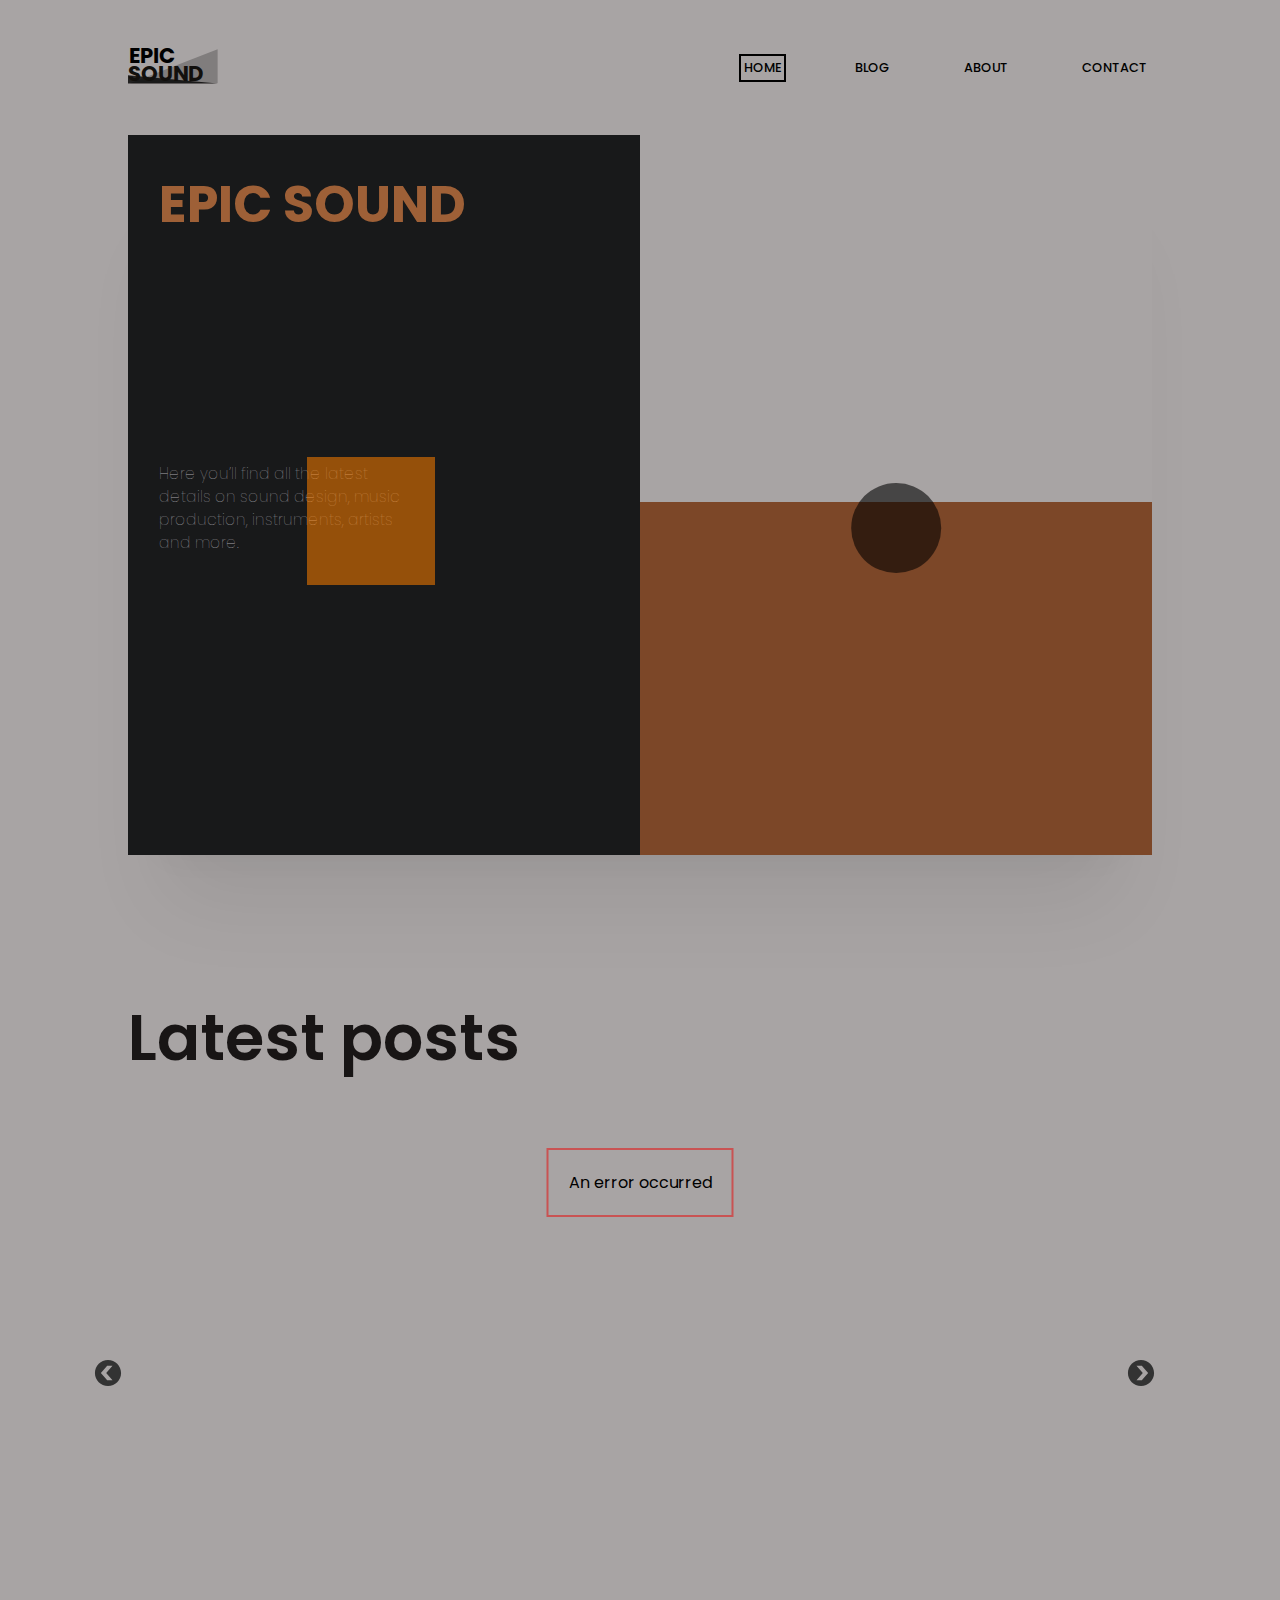
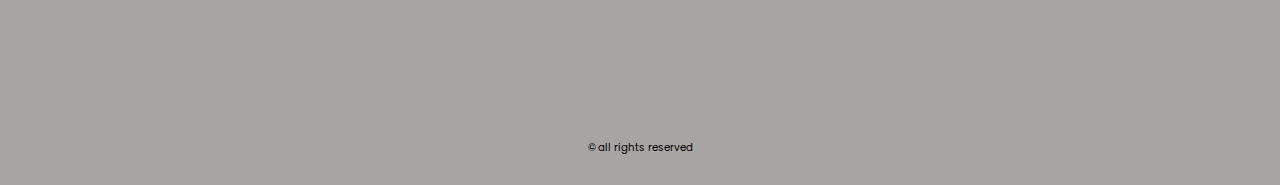
<file: index.html>
<!DOCTYPE html>
<html lang="en">

<head>
    <meta charset="UTF-8">
    <meta http-equiv="X-UA-Compatible" content="IE=edge">
    <meta name="viewport" content="width=device-width, initial-scale=1.0">
    <meta name="description" content="Epic sound is a blog about the latest news on sound
    design, music production, instruments, artis and more">
    <link href="https://fonts.googleapis.com/css2?family=Poppins:wght@300;400;500;600&display=swap" rel="stylesheet">
    <link rel="icon" href="data:;base64,=" />
    <link rel="stylesheet" href="style.css">
    <title>Epic Sound main page</title>
    <!-- Hotjar Tracking Code for https://epic-sound.netlify.app/index.html -->
    <!-- <script>
        (function(h,o,t,j,a,r){
            h.hj=h.hj||function(){(h.hj.q=h.hj.q||[]).push(arguments)};
            h._hjSettings={hjid:2406930,hjsv:6};
            a=o.getElementsByTagName('head')[0];
            r=o.createElement('script');r.async=1;
            r.src=t+h._hjSettings.hjid+j+h._hjSettings.hjsv;
            a.appendChild(r);
        })(window,document,'https://static.hotjar.com/c/hotjar-','.js?sv=');
    </script> -->
</head>

<body>
    <main>
        <header>
            <nav>
                <div class="logo">
                    <svg class="logo-svg" xmlns="http://www.w3.org/2000/svg" width="156.271" height="74"
                        viewBox="0 0 156.271 74">
                        <g id="Group_10" data-name="Group 10" transform="translate(-1642.991 -2011)">
                            <path id="Path_4" data-name="Path 4" d="M0,0,156.271,14.255H0Z"
                                transform="translate(1642.991 2067.745)" fill="#050404" opacity="0.821" />
                            <path id="Path_5" data-name="Path 5" d="M0,59.508,152.448,0H0Z"
                                transform="translate(1799.262 2081.745) rotate(180)" fill="#050404" opacity="0.239" />
                            <text id="SOUND" transform="translate(1643 2077)" fill="#12100d" font-size="37"
                                font-family="Poppins" font-weight="700">
                                <tspan x="0" y="0">SOUND</tspan>
                            </text>
                            <text id="EPIC" transform="translate(1644 2047)" font-size="37"
                                font-family="Poppins" font-weight="700">
                                <tspan x="0" y="0">EPIC</tspan>
                            </text>
                        </g>
                    </svg>
                </div>
                <ul class="header-links">
                    <li><a class="menu-link  current-page" href="index.html">HOME</a></li>
                    <li><a class="menu-link" href="pages/blog.html">BLOG</a></li>
                    <li><a class="menu-link" href="pages/about.html">ABOUT</a></li>
                    <li><a class="menu-link" href="pages/contact-form.html">CONTACT</a></li>
                </ul>
                <div class="hamburger">
                    <div class="line1 line"></div>
                    <div class="line2 line"></div>
                    <div class="line3 line"></div>
                </div>
            </nav>
        </header>
        <section class="section-1">
            <div class="hero-wrapper">
                <div class="hero-col-left">
                    <div class="hero-col-left-wrapper">
                        <h1 class="title-header ">EPIC SOUND</h1>
                        <p class="text-intro ">Here you’ll find all the latest details on sound
                            design, music production, instruments, artists
                            and more.</p>
                        <div class="square"></div>
                    </div>
                </div>
                <div class="hero-col-right-top">
                    <div class="hero-slider">
                        <img class="hero-slider-image" src="/images/deck.jpg"
                            style="opacity: 0;" alt="record player">
                    </div>
                </div>
                <div class="hero-col-right-bottom">
                    <div class="circle3"></div>
                </div>
            </div>
        </section>
        <section class="section-2">
            <h2 class="last-post-header">Latest posts</h2>
            <div class="wrapper">
                <div class="slider">
                    <div class="error-box">
                        <p>An error occurred</p>
                    </div>
                </div>
            </div>
            <button class="slider-btn-next slider-btn" aria-label="next">
            </button>
            <button class="slider-btn-prev slider-btn" aria-label="previous">
            </button>
        </section>
    </main>
    <footer>
        <p class="footer-text">&copy; all rights reserved</p>
    </footer>

    <script src="/js/api.js"></script>
    <script src="/js/slider.js"></script>
</body>

</html>
</file>
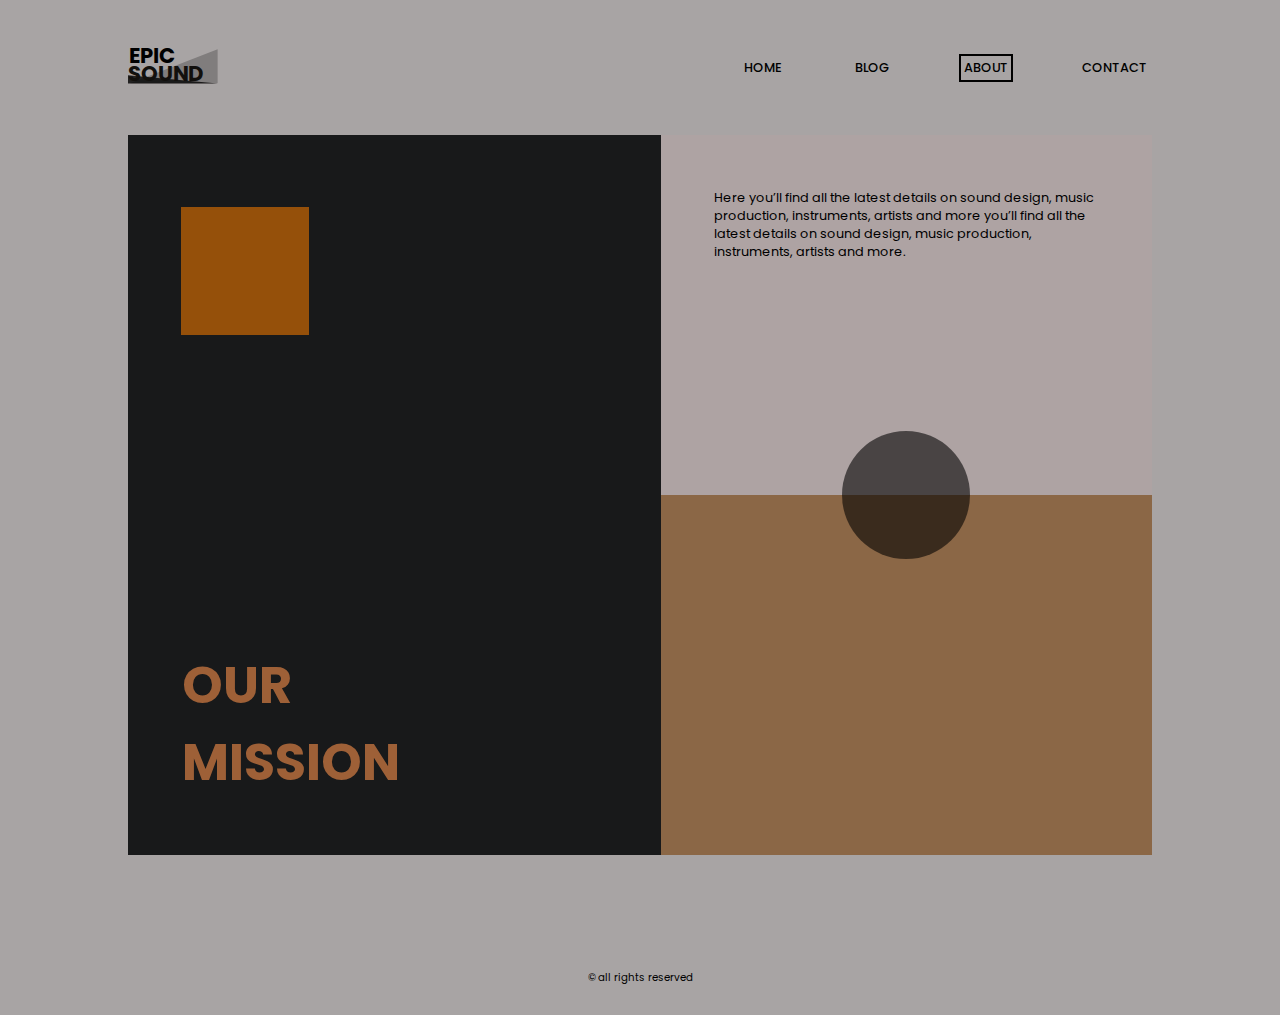
<file: pages/about.html>
<!DOCTYPE html>
<html lang="en">

<head>
    <meta charset="UTF-8">
    <meta http-equiv="X-UA-Compatible" content="IE=edge">
    <meta name="viewport" content="width=device-width, initial-scale=1.0">
    <meta name="description" content="Epic sound about page information about us.">
    <link href="https://fonts.googleapis.com/css2?family=Poppins:wght@300;400;500;600&display=swap" rel="stylesheet">
    <link rel="icon" href="data:;base64,=" />
    <link rel="stylesheet" href="../style.css">
    <title>Epic Sound about page</title>
    <!-- Hotjar Tracking Code for https://epic-sound.netlify.app/index.html -->
    <!-- <script>
        (function(h,o,t,j,a,r){
            h.hj=h.hj||function(){(h.hj.q=h.hj.q||[]).push(arguments)};
            h._hjSettings={hjid:2406930,hjsv:6};
            a=o.getElementsByTagName('head')[0];
            r=o.createElement('script');r.async=1;
            r.src=t+h._hjSettings.hjid+j+h._hjSettings.hjsv;
            a.appendChild(r);
        })(window,document,'https://static.hotjar.com/c/hotjar-','.js?sv=');
    </script> -->
</head>

<body>
    <main>
        <header>
            <nav>
                <div class="logo">
                    <a href="/index.html">
                        <svg class="logo-svg" xmlns="http://www.w3.org/2000/svg" width="156.271" height="74"
                            viewBox="0 0 156.271 74">
                            <g id="Group_10" data-name="Group 10" transform="translate(-1642.991 -2011)">
                                <path id="Path_4" data-name="Path 4" d="M0,0,156.271,14.255H0Z"
                                    transform="translate(1642.991 2067.745)" fill="#050404" opacity="0.821" />
                                <path id="Path_5" data-name="Path 5" d="M0,59.508,152.448,0H0Z"
                                    transform="translate(1799.262 2081.745) rotate(180)" fill="#050404"
                                    opacity="0.239" />
                                <text id="SOUND" transform="translate(1643 2077)" fill="#12100d" font-size="37"
                                    font-family="Poppins" font-weight="700">
                                    <tspan x="0" y="0">SOUND</tspan>
                                </text>
                                <text id="EPIC" transform="translate(1644 2047)" font-size="37" font-family="Poppins"
                                    font-weight="700">
                                    <tspan x="0" y="0">EPIC</tspan>
                                </text>
                            </g>
                        </svg>
                    </a>
                </div>
                <ul class="header-links">
                    <li><a class="menu-link" href="../index.html">HOME</a></li>
                    <li><a class="menu-link" href="../pages/blog.html">BLOG</a></li>
                    <li><a class="menu-link  current-page" href="about.html">ABOUT</a></li>
                    <li><a class="menu-link" href="../pages/contact-form.html">CONTACT</a></li>
                </ul>
                <div class="hamburger">
                    <div class="line1 line"></div>
                    <div class="line2 line"></div>
                    <div class="line3 line"></div>
                </div>
            </nav>
        </header>
        <section class="section-4">
            <div class="about-wrapper">
                <div class="about-col-left">
                    <div class="square-about"></div>
                    <h1 class="about-header">OUR<br> MISSION</h1>
                </div>
                <div class="about-col-right">
                    <div class="about-right-top">
                        <p class="about-text">
                            Here you’ll find all the latest details on sound design, music production, instruments,
                            artists and more
                            you’ll find all the latest details on sound design, music production, instruments, artists
                            and more.
                        </p>
                    </div>
                    <div class="about-right-bottom">
                    </div>
                    <div class="circle-about"></div>
                </div>
            </div>
        </section>
    </main>
    <footer>
        <p class="footer-text">&copy; all rights reserved</p>
    </footer>
    <script src="/js/api.js"></script>
    <script src="/js/slider.js"></script>
</body>

</html>
</file>
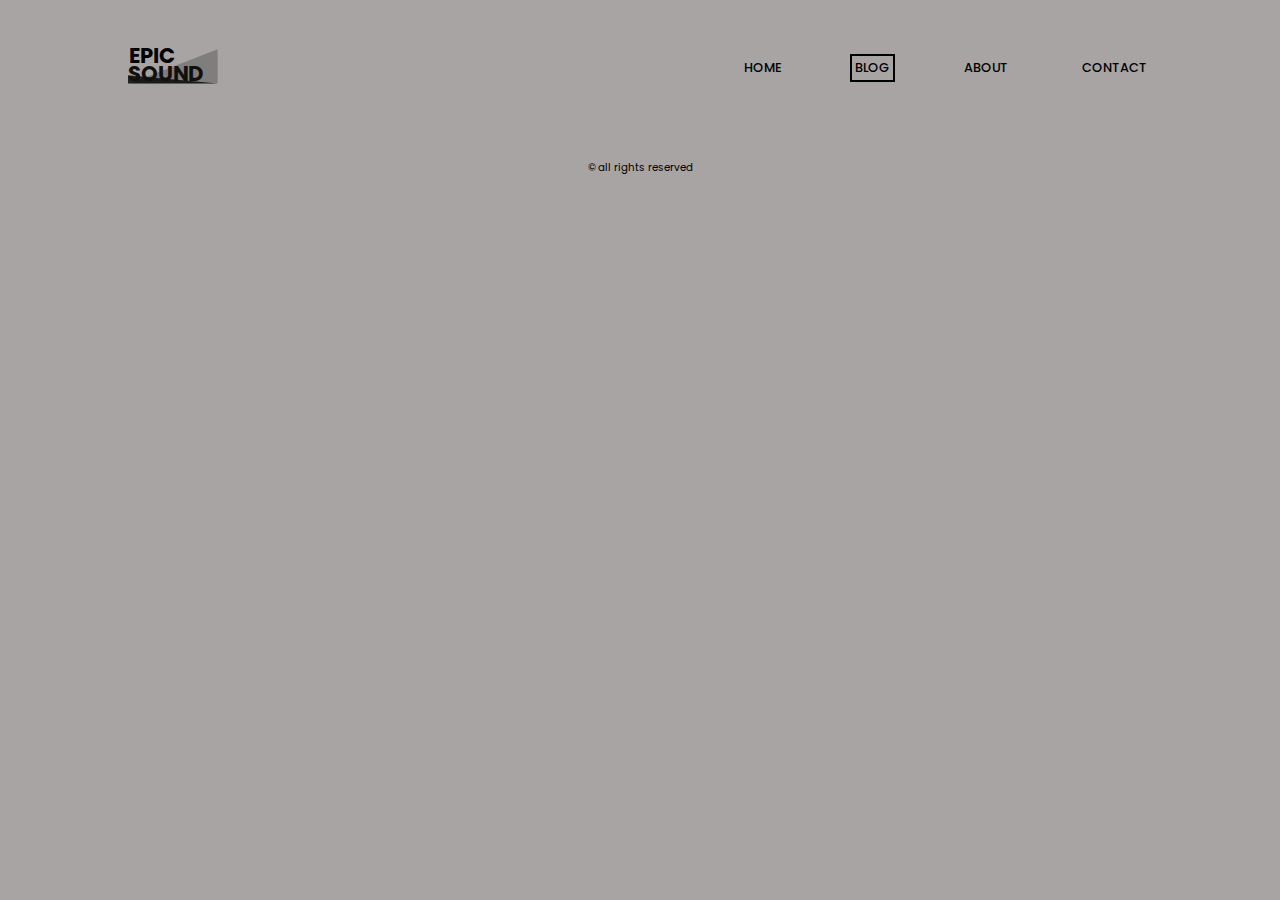
<file: pages/article.html>
<!DOCTYPE html>
<html lang="en">

<head>
    <meta charset="UTF-8">
    <meta http-equiv="X-UA-Compatible" content="IE=edge">
    <meta name="viewport" content="width=device-width, initial-scale=1.0">
    <meta name="description" content="Epic sound page about singiel articel from our blog">
    <link href="https://fonts.googleapis.com/css2?family=Poppins:wght@300;400;500;600&display=swap" rel="stylesheet">
    <link rel="icon" href="data:;base64,=" />
    <link rel="stylesheet" href="/style.css">
    <title>Epic Sound single article page</title>
    <!-- Hotjar Tracking Code for https://epic-sound.netlify.app/index.html -->
    <!-- <script>
        (function(h,o,t,j,a,r){
            h.hj=h.hj||function(){(h.hj.q=h.hj.q||[]).push(arguments)};
            h._hjSettings={hjid:2406930,hjsv:6};
            a=o.getElementsByTagName('head')[0];
            r=o.createElement('script');r.async=1;
            r.src=t+h._hjSettings.hjid+j+h._hjSettings.hjsv;
            a.appendChild(r);
        })(window,document,'https://static.hotjar.com/c/hotjar-','.js?sv=');
    </script> -->
</head>

<body>
    <main>
        <header>
            <nav>
                <div class="logo">
                    <a href="/index.html">
                        <svg class="logo-svg" xmlns="http://www.w3.org/2000/svg" width="156.271" height="74"
                            viewBox="0 0 156.271 74">
                            <g id="Group_10" data-name="Group 10" transform="translate(-1642.991 -2011)">
                                <path id="Path_4" data-name="Path 4" d="M0,0,156.271,14.255H0Z"
                                    transform="translate(1642.991 2067.745)" fill="#050404" opacity="0.821" />
                                <path id="Path_5" data-name="Path 5" d="M0,59.508,152.448,0H0Z"
                                    transform="translate(1799.262 2081.745) rotate(180)" fill="#050404"
                                    opacity="0.239" />
                                <text id="SOUND" transform="translate(1643 2077)" fill="#12100d" font-size="37"
                                    font-family="Poppins" font-weight="700">
                                    <tspan x="0" y="0">SOUND</tspan>
                                </text>
                                <text id="EPIC" transform="translate(1644 2047)" font-size="37" font-family="Poppins"
                                    font-weight="700">
                                    <tspan x="0" y="0">EPIC</tspan>
                                </text>
                            </g>
                        </svg>
                    </a>
                </div>
                <ul class="header-links">
                    <li><a class="menu-link" href="/index.html">HOME</a></li>
                    <li><a class="menu-link current-page" href="/pages/blog.html">BLOG</a></li>
                    <li><a class="menu-link" href="/pages/about.html">ABOUT</a></li>
                    <li><a class="menu-link" href="/pages/contact-form.html">CONTACT</a></li>
                </ul>
                <div class="hamburger">
                    <div class="line1 line"></div>
                    <div class="line2 line"></div>
                    <div class="line3 line"></div>
                </div>
            </nav>
            </nav>
        </header>

        <article class="article-wrap">
        </article>

        <footer>
            <p class="footer-text">&copy; all rights reserved</p>
        </footer>
    </main>
    <script src="/js/api.js"></script>
    <script src="/js/article.js"></script>
</body>

</html>
</file>
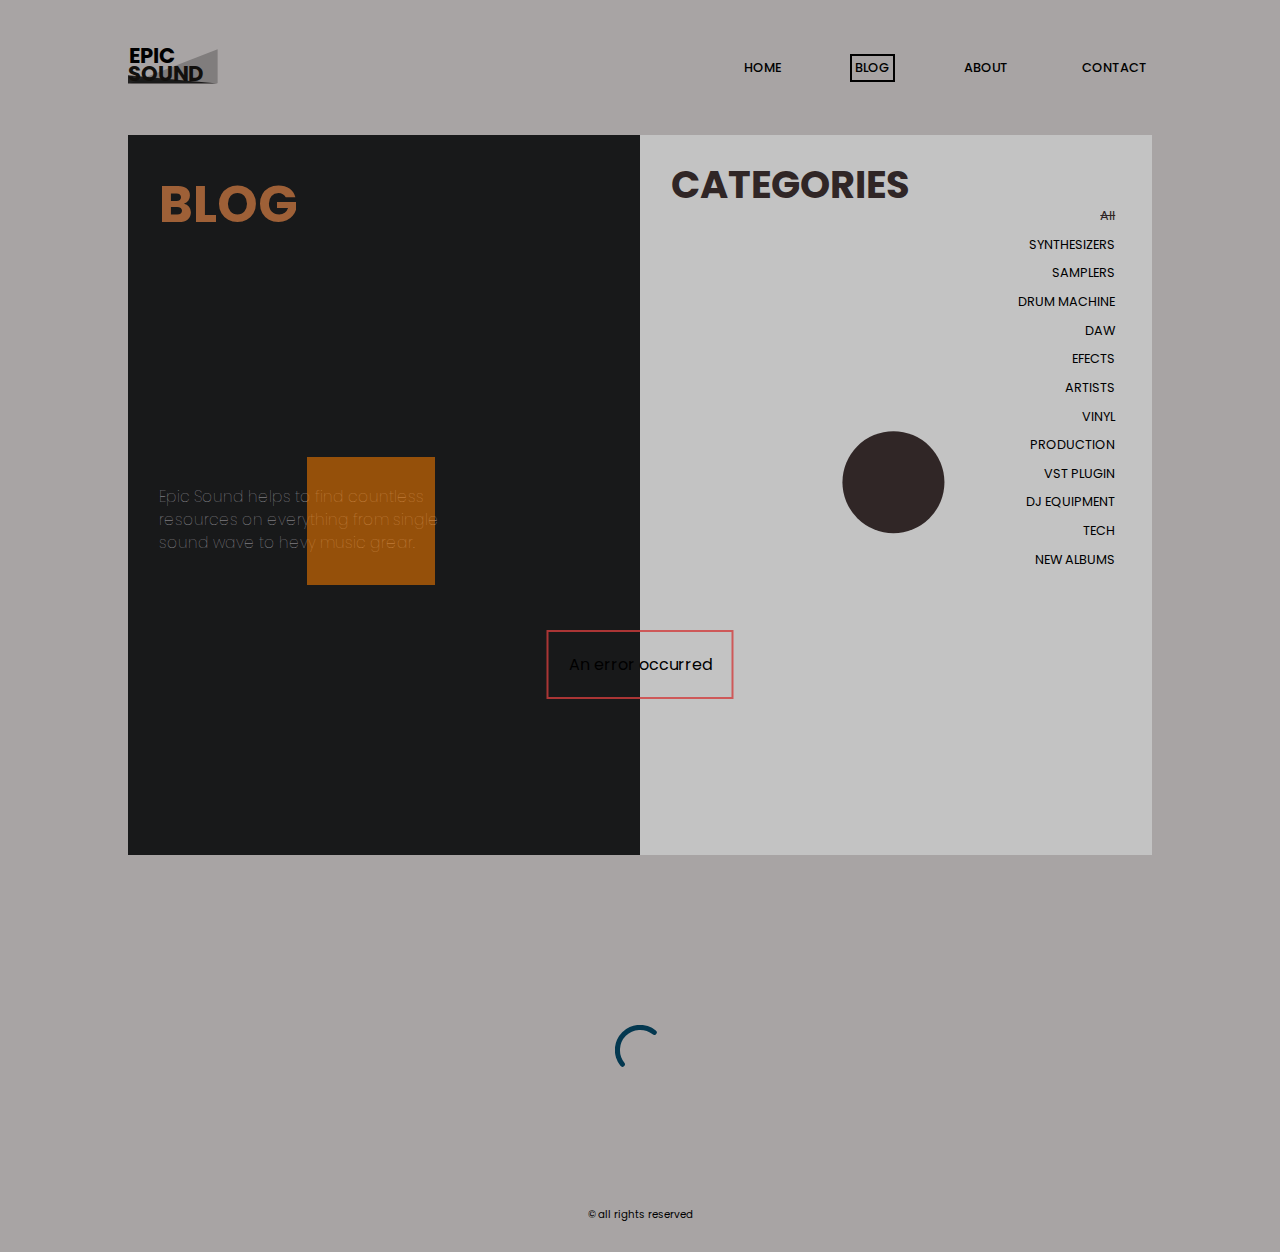
<file: pages/blog.html>
<!DOCTYPE html>
<html lang="en">

<head>
    <meta charset="UTF-8">
    <meta http-equiv="X-UA-Compatible" content="IE=edge">
    <meta name="viewport" content="width=device-width, initial-scale=1.0">
    <meta name="description" content="Epic sound blog page all post from epic sound about
    music production, instruments, artis, sound design and more">
    <link href="https://fonts.googleapis.com/css2?family=Poppins:wght@300;400;500;600&display=swap" rel="stylesheet">
    <link rel="icon" href="data:;base64,=" />
    <link rel="stylesheet" href="../style.css">
    <title>Epic Sound blog page</title>
    <!-- Hotjar Tracking Code for https://epic-sound.netlify.app/index.html -->
    <!-- <script>
        (function(h,o,t,j,a,r){
            h.hj=h.hj||function(){(h.hj.q=h.hj.q||[]).push(arguments)};
            h._hjSettings={hjid:2406930,hjsv:6};
            a=o.getElementsByTagName('head')[0];
            r=o.createElement('script');r.async=1;
            r.src=t+h._hjSettings.hjid+j+h._hjSettings.hjsv;
            a.appendChild(r);
        })(window,document,'https://static.hotjar.com/c/hotjar-','.js?sv=');
    </script> -->
</head>

<body>
    <main>
        <header id="header">
            <nav>
                <div class="logo">
                    <a href="/index.html">
                        <svg class="logo-svg" xmlns="http://www.w3.org/2000/svg" width="156.271" height="74"
                            viewBox="0 0 156.271 74">
                            <g id="Group_10" data-name="Group 10" transform="translate(-1642.991 -2011)">
                                <path id="Path_4" data-name="Path 4" d="M0,0,156.271,14.255H0Z"
                                    transform="translate(1642.991 2067.745)" fill="#050404" opacity="0.821" />
                                <path id="Path_5" data-name="Path 5" d="M0,59.508,152.448,0H0Z"
                                    transform="translate(1799.262 2081.745) rotate(180)" fill="#050404"
                                    opacity="0.239" />
                                <text id="SOUND" transform="translate(1643 2077)" fill="#12100d" font-size="37"
                                    font-family="Poppins" font-weight="700">
                                    <tspan x="0" y="0">SOUND</tspan>
                                </text>
                                <text id="EPIC" transform="translate(1644 2047)" font-size="37" font-family="Poppins"
                                    font-weight="700">
                                    <tspan x="0" y="0">EPIC</tspan>
                                </text>
                            </g>
                        </svg>
                    </a>
                </div>
                <ul class="header-links">

                    <li><a class="menu-link" href="../index.html">HOME</a></li>
                    <li><a class="menu-link  current-page" href="blog.html">BLOG</a></li>
                    <li><a class="menu-link" href="../pages/about.html">ABOUT</a></li>
                    <li><a class="menu-link" href="../pages/contact-form.html">CONTACT</a></li>

                </ul>
                <div class="hamburger">
                    <div class="line1 line"></div>
                    <div class="line2 line"></div>
                    <div class="line3 line"></div>
                </div>
            </nav>
        </header>
        <section class="section-3">
            <div class="cols-wrapper">
                <div class="col-left">
                    <div class="col-left-blog-wrapper">
                        <h1 class="blog-header">BLOG</h1>
                        <p class="text-blog">Epic Sound helps to find countless resources on everything from single
                            sound wave to hevy music grear.</p>
                        <div class="square"></div>
                    </div>
                </div>
                <div class="col-right">
                    <div class="col-right-blog-wrapper">
                        <div class="circle4"></div>
                        <h2 class="categories-header">CATEGORIES</h2>
                        <ul class="categories-container">
                            <li class="category"><a data-category-id="all"
                                    class="blog-link js-category-filter active-category-link" href="">All</a></li>
                            <li class="category"><a data-category-id="4" class="blog-link js-category-filter"
                                    href="">SYNTHESIZERS</a></li>
                            <li class="category"><a data-category-id="2" class="blog-link js-category-filter"
                                    href="">SAMPLERS</a></li>
                            <li class="category"><a data-category-id="9" class="blog-link js-category-filter"
                                    href="">DRUM MACHINE</a></li>
                            <li class="category"><a data-category-id="3" class="blog-link js-category-filter"
                                    href="">DAW</a></li>
                            <li class="category"><a data-category-id="10" class="blog-link js-category-filter"
                                    href="">EFECTS</a></li>
                            <li class="category"><a data-category-id="7" class="blog-link js-category-filter"
                                    href="">ARTISTS</a></li>
                            <li class="category"><a data-category-id="6" class="blog-link js-category-filter"
                                    href="">VINYL</a></li>
                            <li class="category"><a data-category-id="8" class="blog-link js-category-filter"
                                    href="">PRODUCTION</a></li>
                            <li class="category"><a data-category-id="5" class="blog-link js-category-filter"
                                    href="">VST PLUGIN</a></li>
                            <li class="category"><a data-category-id="11" class="blog-link js-category-filter"
                                    href="">DJ EQUIPMENT</a></li>
                            <li class="category"><a data-category-id="12" class="blog-link js-category-filter"
                                    href="">TECH</a></li>
                            <li class="category"><a data-category-id="13" class="blog-link js-category-filter"
                                    href="">NEW ALBUMS</a></li>
                        </ul>
                    </div>
                </div>
            </div>
            <div class="blog-container">
            </div>
            <div class="error-box">
                <p>An error occurred</p>
            </div>
        </section>
        <a href="#header">
            <div class="arrow-button">
                <svg class="arrow" width="50" height="50" viewBox="0 0 512 512" fill="none"
                    xmlns="http://www.w3.org/2000/svg">
                    <g id="Group 2">
                        <g id="upload 1">
                            <g id="Solid">
                                <g id="Group 1">
                                    <path id="arrow"
                                        d="M182.461 155.48L232 105.941V368C232 374.365 234.529 380.47 239.029 384.971C243.53 389.471 249.635 392 256 392C262.365 392 268.47 389.471 272.971 384.971C277.471 380.47 280 374.365 280 368V105.941L329.539 155.48C331.765 157.719 334.412 159.496 337.326 160.71C340.24 161.924 343.366 162.551 346.523 162.556C349.68 162.56 352.807 161.941 355.725 160.735C358.643 159.529 361.294 157.759 363.526 155.526C365.759 153.294 367.529 150.643 368.735 147.725C369.941 144.807 370.56 141.68 370.556 138.523C370.551 135.366 369.924 132.24 368.71 129.326C367.496 126.412 365.719 123.765 363.48 121.539L272.971 31.029C270.742 28.8003 268.097 27.0323 265.185 25.8261C262.273 24.6199 259.152 23.9991 256 23.9991C252.848 23.9991 249.727 24.6199 246.815 25.8261C243.903 27.0323 241.258 28.8003 239.029 31.029L148.52 121.539C146.281 123.765 144.504 126.412 143.29 129.326C142.076 132.24 141.449 135.366 141.444 138.523C141.44 141.68 142.059 144.807 143.265 147.725C144.471 150.643 146.241 153.294 148.474 155.526C150.706 157.759 153.357 159.529 156.275 160.735C159.193 161.941 162.32 162.56 165.477 162.556C168.634 162.551 171.76 161.924 174.674 160.71C177.588 159.496 180.235 157.719 182.461 155.48V155.48Z"
                                        fill="black" />
                                </g>
                </svg>
                <p class="top-btn-text">top</p>
            </div>
        </a>
    </main>
    <footer>
        <p class="footer-text">&copy; all rights reserved</p>
    </footer>
    <script src="/js/api.js"></script>
    <script src="/js/blog.js"></script>
</body>

</html>
</file>
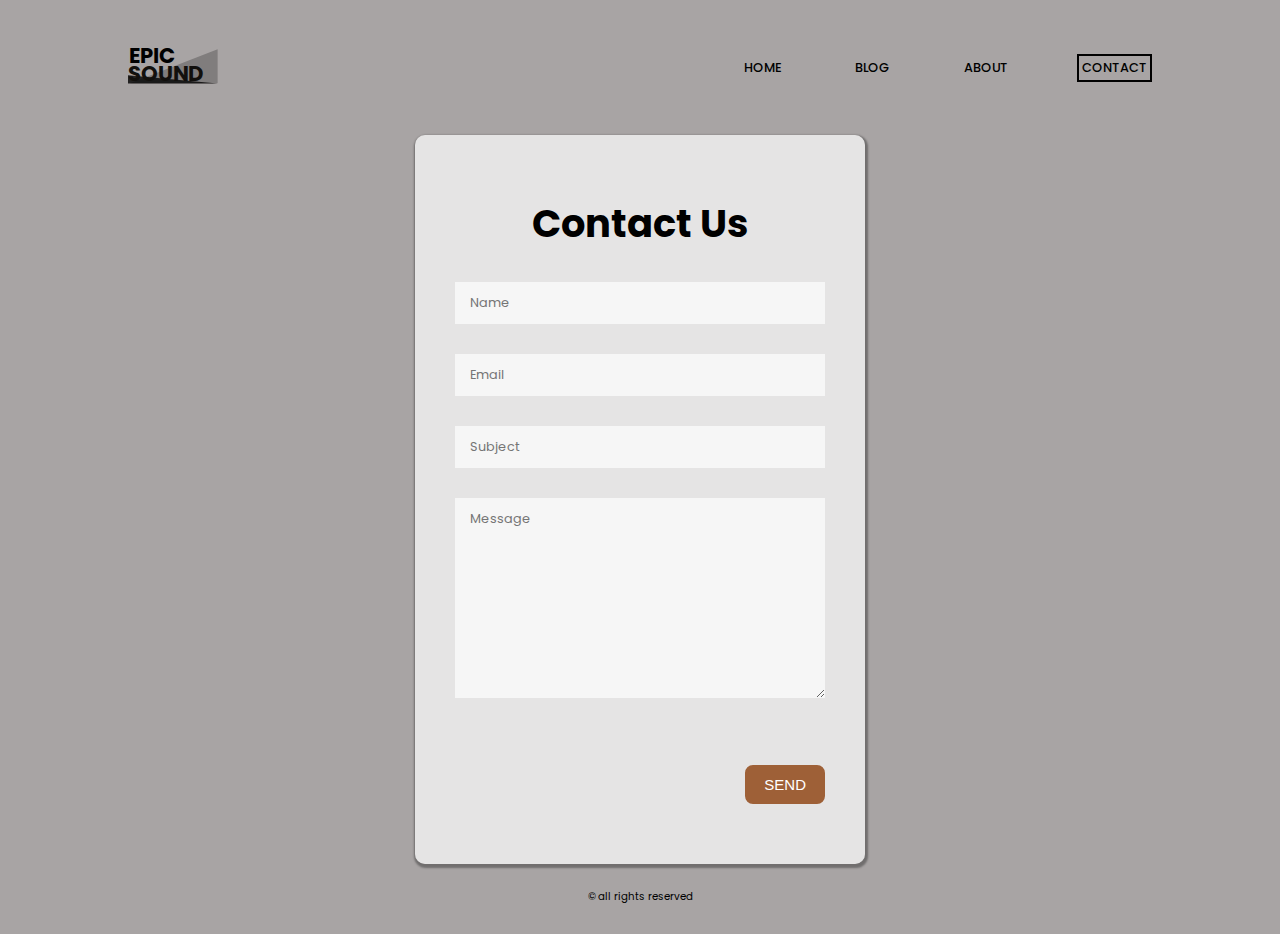
<file: pages/contact-form.html>
<!DOCTYPE html>
<html lang="en">

<head>
    <meta charset="UTF-8">
    <meta http-equiv="X-UA-Compatible" content="IE=edge">
    <meta name="viewport" content="width=device-width, initial-scale=1.0">
    <meta name="description" content="Epic sound contact page from here you can send us an email.">
    <link href="https://fonts.googleapis.com/css2?family=Poppins:wght@300;400;500;600&display=swap" rel="stylesheet">
    <link rel="icon" href="data:;base64,=" />
    <link rel="stylesheet" href="../style.css">
    <title>Epic Sound contact page</title>
    <!-- Hotjar Tracking Code for https://epic-sound.netlify.app/index.html -->
    <!-- <script>
        (function(h,o,t,j,a,r){
            h.hj=h.hj||function(){(h.hj.q=h.hj.q||[]).push(arguments)};
            h._hjSettings={hjid:2406930,hjsv:6};
            a=o.getElementsByTagName('head')[0];
            r=o.createElement('script');r.async=1;
            r.src=t+h._hjSettings.hjid+j+h._hjSettings.hjsv;
            a.appendChild(r);
        })(window,document,'https://static.hotjar.com/c/hotjar-','.js?sv=');
    </script> -->
</head>

<body>
    <main>
        <header>
            <nav>
                <div class="logo">
                    <a href="/index.html">
                        <svg class="logo-svg" xmlns="http://www.w3.org/2000/svg" width="156.271" height="74"
                            viewBox="0 0 156.271 74">
                            <g id="Group_10" data-name="Group 10" transform="translate(-1642.991 -2011)">
                                <path id="Path_4" data-name="Path 4" d="M0,0,156.271,14.255H0Z"
                                    transform="translate(1642.991 2067.745)" fill="#050404" opacity="0.821" />
                                <path id="Path_5" data-name="Path 5" d="M0,59.508,152.448,0H0Z"
                                    transform="translate(1799.262 2081.745) rotate(180)" fill="#050404"
                                    opacity="0.239" />
                                <text id="SOUND" transform="translate(1643 2077)" fill="#12100d" font-size="37"
                                    font-family="Poppins" font-weight="700">
                                    <tspan x="0" y="0">SOUND</tspan>
                                </text>
                                <text id="EPIC" transform="translate(1644 2047)" font-size="37" font-family="Poppins"
                                    font-weight="700">
                                    <tspan x="0" y="0">EPIC</tspan>
                                </text>
                            </g>
                        </svg>
                    </a>
                </div>
                <ul class="header-links">
                    <li><a class="menu-link" href="../index.html">HOME</a></li>
                    <li><a class="menu-link" href="../pages/blog.html">BLOG</a></li>
                    <li><a class="menu-link" href="../pages/about.html">ABOUT</a></li>
                    <li><a class="menu-link   current-page" href="contact-form.html">CONTACT</a></li>
                </ul>
                <div class="hamburger">
                    <div class="line1 line"></div>
                    <div class="line2 line"></div>
                    <div class="line3 line"></div>
                </div>
            </nav>
        </header>
        <div class="form-wrap">
            <h1 class="contact-heading">Contact Us</h1>
            <form class="contact-form">
                <div class="field-wrap">
                    <input type="text" class="name" name="name" placeholder="Name">
                </div>
                <div class="field-wrap">
                    <input type="text" class="email" name="email" placeholder="Email">
                </div>
                <div class="field-wrap">
                    <input type="text" class="subject" name="subject" placeholder="Subject">
                </div>
                <div class="field-wrap">
                    <textarea name="message" class="message" placeholder="Message"></textarea>
                </div>
                <div class="btn-wrap">
                    <button class="btn-form">Send</button>
                </div>
            </form>
        </div>
        <footer>
            <p class="footer-text">&copy; all rights reserved</p>
        </footer>
    </main>
    <script src="/js/contact-form.js"></script>
    <script src="/js/api.js"></script>
</body>

</html>
</file>
<file: style.css>
@import url("css/main-page.css");
@import url("css/slider-section.css");
@import url("css/blog-section.css");
@import url("css/popup.css");
@import url("css/article.css");
@import url("css/about.css");
@import url("css/contact-form.css");
</file>
